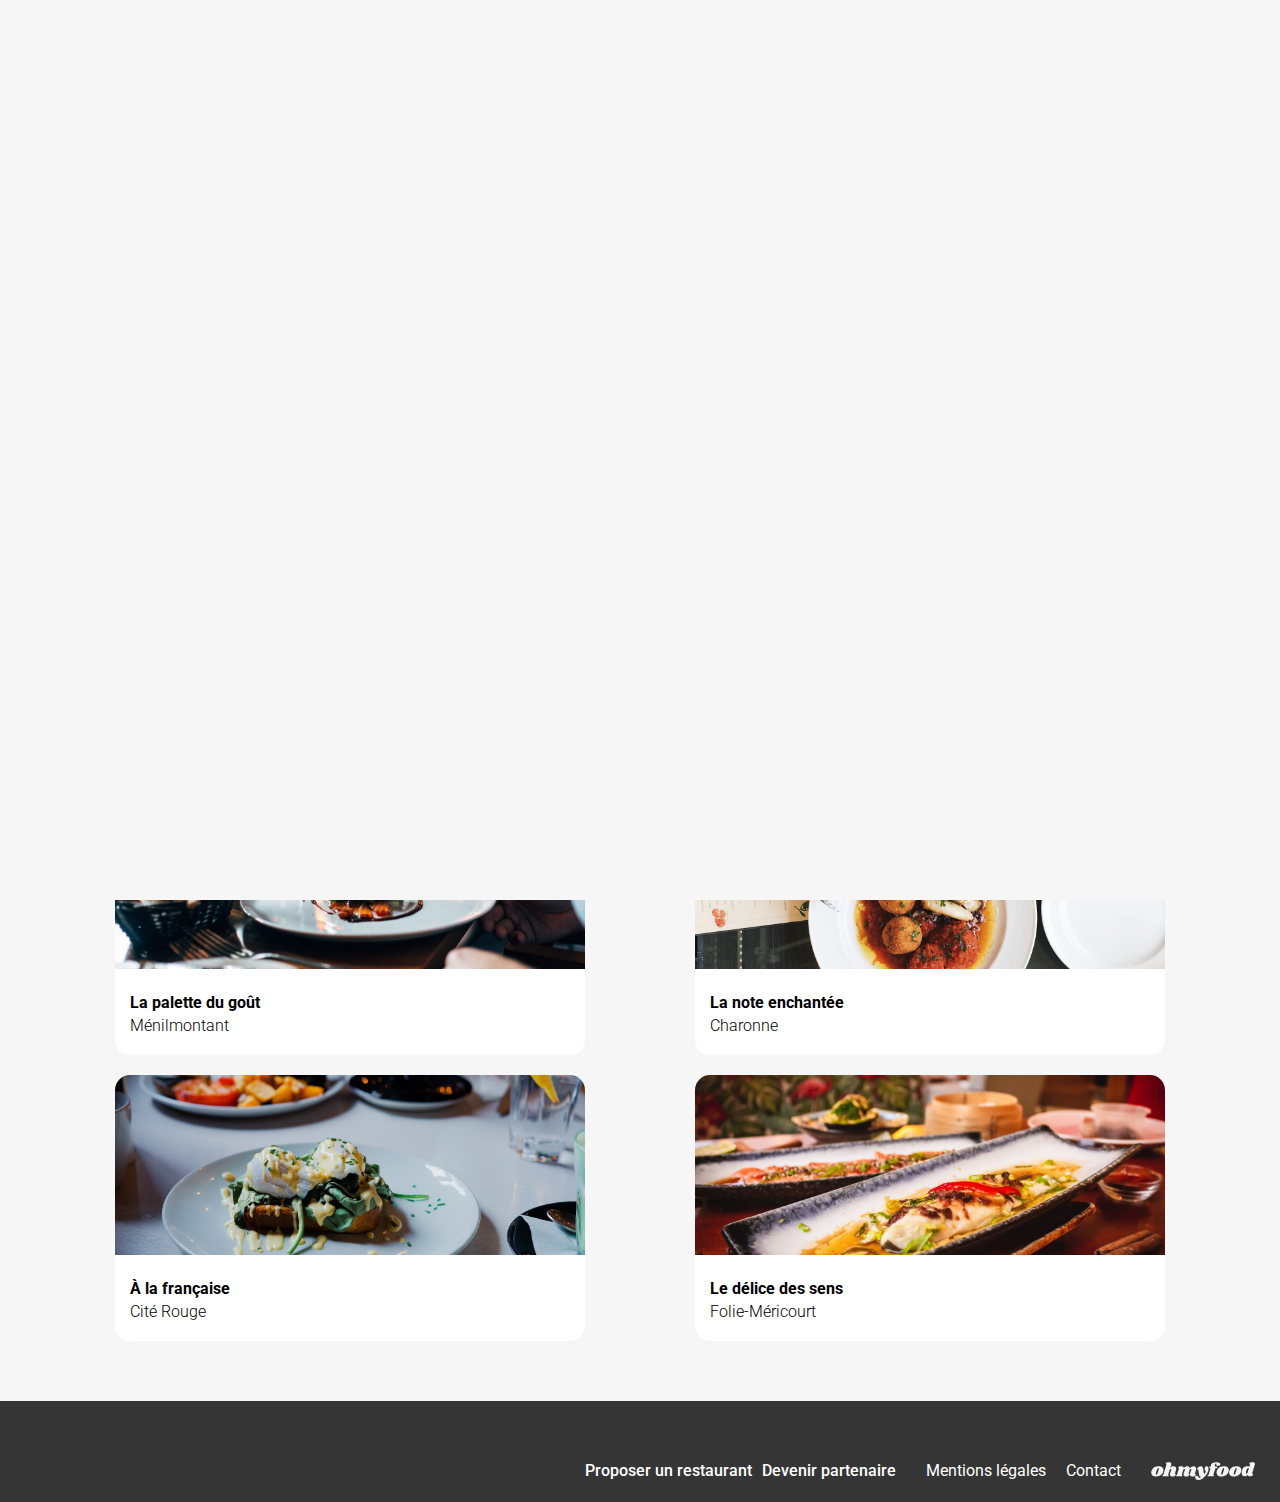
<file: index.html>
<!DOCTYPE html>
<html lang="fr">
<head>
    <meta charset="UTF-8">
    <meta name="viewport" content="width=device-width, initial-scale=0.86, maximum-scale=5.0, minimum-scale=0.86">

    <title>Oh my food - Accueil</title>

    <link rel="preconnect" href="https://fonts.googleapis.com">
    <link rel="preconnect" href="https://fonts.gstatic.com" crossorigin>
    <link href="https://fonts.googleapis.com/css2?family=Roboto:wght@400;500;700&display=swap" rel="stylesheet">
    <link href="https://fonts.googleapis.com/css2?family=Shrikhand:wght@400&display=swap" rel="stylesheet">
    <link rel="stylesheet" href="https://cdnjs.cloudflare.com/ajax/libs/font-awesome/6.2.1/css/all.min.css"
        integrity="sha512-MV7K8+y+gLIBoVD59lQIYicR65iaqukzvf/nwasF0nqhPay5w/9lJmVM2hMDcnK1OnMGCdVK+iQrJ7lzPJQd1w=="
        crossorigin="anonymous" referrerpolicy="no-referrer">
    <link rel="stylesheet" href="./css/style.css">
    <link rel="stylesheet" href="./css/home.css">
    <link rel="stylesheet" href="./css/responsive.css">
</head>
<body>
    <div class="loading-page">
        <div class="loading-mug">
            <i class="fa-solid fa-mug-hot"></i>
        </div>
    </div>
    <header>
        <div class="logo-container">
            <a class="header-link" href="../index.html" hidden><i class="header-icon fa-solid fa-arrow-left fa-lg"></i></a>
            <img class="header-logo" src="./images/logo/ohmyfood@2x.svg" alt="Oh my food logo">
        </div>
        <div class="address-container">
            <i class="address-icon fa-solid fa-location-dot"></i>
            <p class="address-text">Paris, Belleville</p>
        </div>
    </header>
    <main class="main-container-home">

        <section class="main-cta-container">
            <h1 class="section-title">Réservez le menu qui vous convient</h1>
            <p class="main-cta-text">Découvrez des restaurants d’exception, sélectionnés par nos soins.</p>
            <a class="main-cta-button cta-button" href="#restaurants">Explorer nos restaurants</a>
        </section>

        <div class="functioning-bg-color">
            <section class="functioning">
                <h2 class="section-title">Fonctionnement</h2>
                <div class="functioning-container">
                    <div class="list-card">
                        <i class="list-card-icon fa-lg fa-solid fa-mobile-screen-button"></i>
                        <p class="list-card-text">Choisissez un restaurant</p>
                    </div>
                    <div class="list-card">
                        <i class="list-card-icon fa-lg fa-solid fa-list-ul"></i>
                        <p class="list-card-text">Composez votre menu</p>
                    </div>
                    <div class="list-card">
                        <i class="list-card-icon fa-lg fa-solid fa-store"></i>
                        <p class="list-card-text">Dégustez au restaurant</p>
                    </div>
                </div>
            </section>
        </div>

        <section class="restaurants" id="restaurants">
            <h2 class="section-title">Restaurants</h2>
            <div class="restaurants-cards">
                <article class="card restaurant-new">
                    <a href="restaurants/la-palette-du-gout.html" class="card-link">
                        <img src="./images/restaurants/jay-wennington-N_Y88TWmGwA-unsplash.jpg" alt="Image du plat favori du restaurant">
                    </a>
                    <a href="restaurants/la-palette-du-gout.html" class="card-link">
                        <div class="card-content">
                            <div class="card-txt">
                                <h3 class="card-title">La palette du goût</h3>
                                <p class="card-subtitle">Ménilmontant</p>
                            </div>
                        </div>
                    </a>
                    <input type="checkbox" name="wish_1" id="wish_1" hidden>
                    <div class="wish">
                        <label for="wish_1">
                            <i class="wish-icon fa-lg fa-regular fa-heart"></i>
                            <i class="wish-icon fa-lg fa-solid fa-heart"></i>
                        </label>
                    </div>
                </article>
                <article class="card restaurant-new">
                    <a href="restaurants/la-note-enchantee.html" class="card-link">
                        <img src="./images/restaurants/stil-u2Lp8tXIcjw-unsplash.jpg" alt="Image du plat favori du restaurant">
                    </a>
                    <a href="restaurants/la-note-enchantee.html" class="card-link">
                        <div class="card-content">
                            <div class="card-txt">
                                <h3 class="card-title">La note enchantée</h3>
                                <p class="card-subtitle">Charonne</p>
                            </div>
                        </div>
                    </a>
                    <input type="checkbox" name="wish_2" id="wish_2" hidden>
                    <div class="wish">
                        <label for="wish_2">
                            <i class="wish-icon fa-lg fa-regular fa-heart"></i>
                            <i class="wish-icon fa-lg fa-solid fa-heart"></i>
                        </label>
                    </div>
                </article>
                <article class="card">
                    <a href="restaurants/a-la-francaise.html" class="card-link">
                        <img src="./images/restaurants/toa-heftiba-DQKerTsQwi0-unsplash.jpg" alt="Image du plat favori du restaurant">
                    </a>
                    <a href="restaurants/a-la-francaise.html" class="card-link">
                        <div class="card-content">
                            <div class="card-txt">
                                <h3 class="card-title">À la française</h3>
                                <p class="card-subtitle">Cité Rouge</p>
                            </div>
                        </div>
                    </a>
                    <input type="checkbox" name="wish_3" id="wish_3" hidden>
                    <div class="wish">
                        <label for="wish_3">
                            <i class="wish-icon fa-lg fa-regular fa-heart"></i>
                            <i class="wish-icon fa-lg fa-solid fa-heart"></i>
                        </label>
                    </div>
                </article>
                <article class="card">
                    <a href="restaurants/le-delice-des-sens.html" class="card-link">
                        <img src="./images/restaurants/louis-hansel-shotsoflouis-qNBGVyOCY8Q-unsplash.jpg" alt="Image du plat favori du restaurant">
                    </a>
                    <a href="restaurants/le-delice-des-sens.html" class="card-link">
                        <div class="card-content">
                            <div class="card-txt">
                                <h3 class="card-title">Le délice des sens</h3>
                                <p class="card-subtitle">Folie-Méricourt</p>
                            </div>
                        </div>
                    </a>
                    <input type="checkbox" name="wish_4" id="wish_4" hidden>
                    <div class="wish">
                        <label for="wish_4">
                            <i class="wish-icon fa-lg fa-regular fa-heart"></i>
                            <i class="wish-icon fa-lg fa-solid fa-heart"></i>
                        </label>
                    </div>
                </article>
            </div>
        </section>

    </main>
    <footer>
        <img class="footer-logo" src="./images/logo/ohmyfood@2x.svg" alt="Oh my food logo">
        <ul class="footer-link-container">
            <li class="footer-link-list footer-link-first">
                <i class="footer-link-icon fa-xs fa-solid fa-utensils"></i>
                <a class="footer-link" href="#">Proposer un restaurant</a>
            </li>
            <li class="footer-link-list footer-link-first">
                <i class="footer-link-icon fa-xs fa-solid fa-handshake-angle"></i>
                <a class="footer-link" href="#">Devenir partenaire</a>
            </li>
            <li class="footer-link-list footer-link-second">
                <a class="footer-link" href="#">Mentions légales</a>
            </li>
            <li class="footer-link-list footer-link-second">
                <a class="footer-link" href="mailto:contact@ohmyfood.com">Contact</a>
            </li>
        </ul>
    </footer>
</body>
</html>
</file>
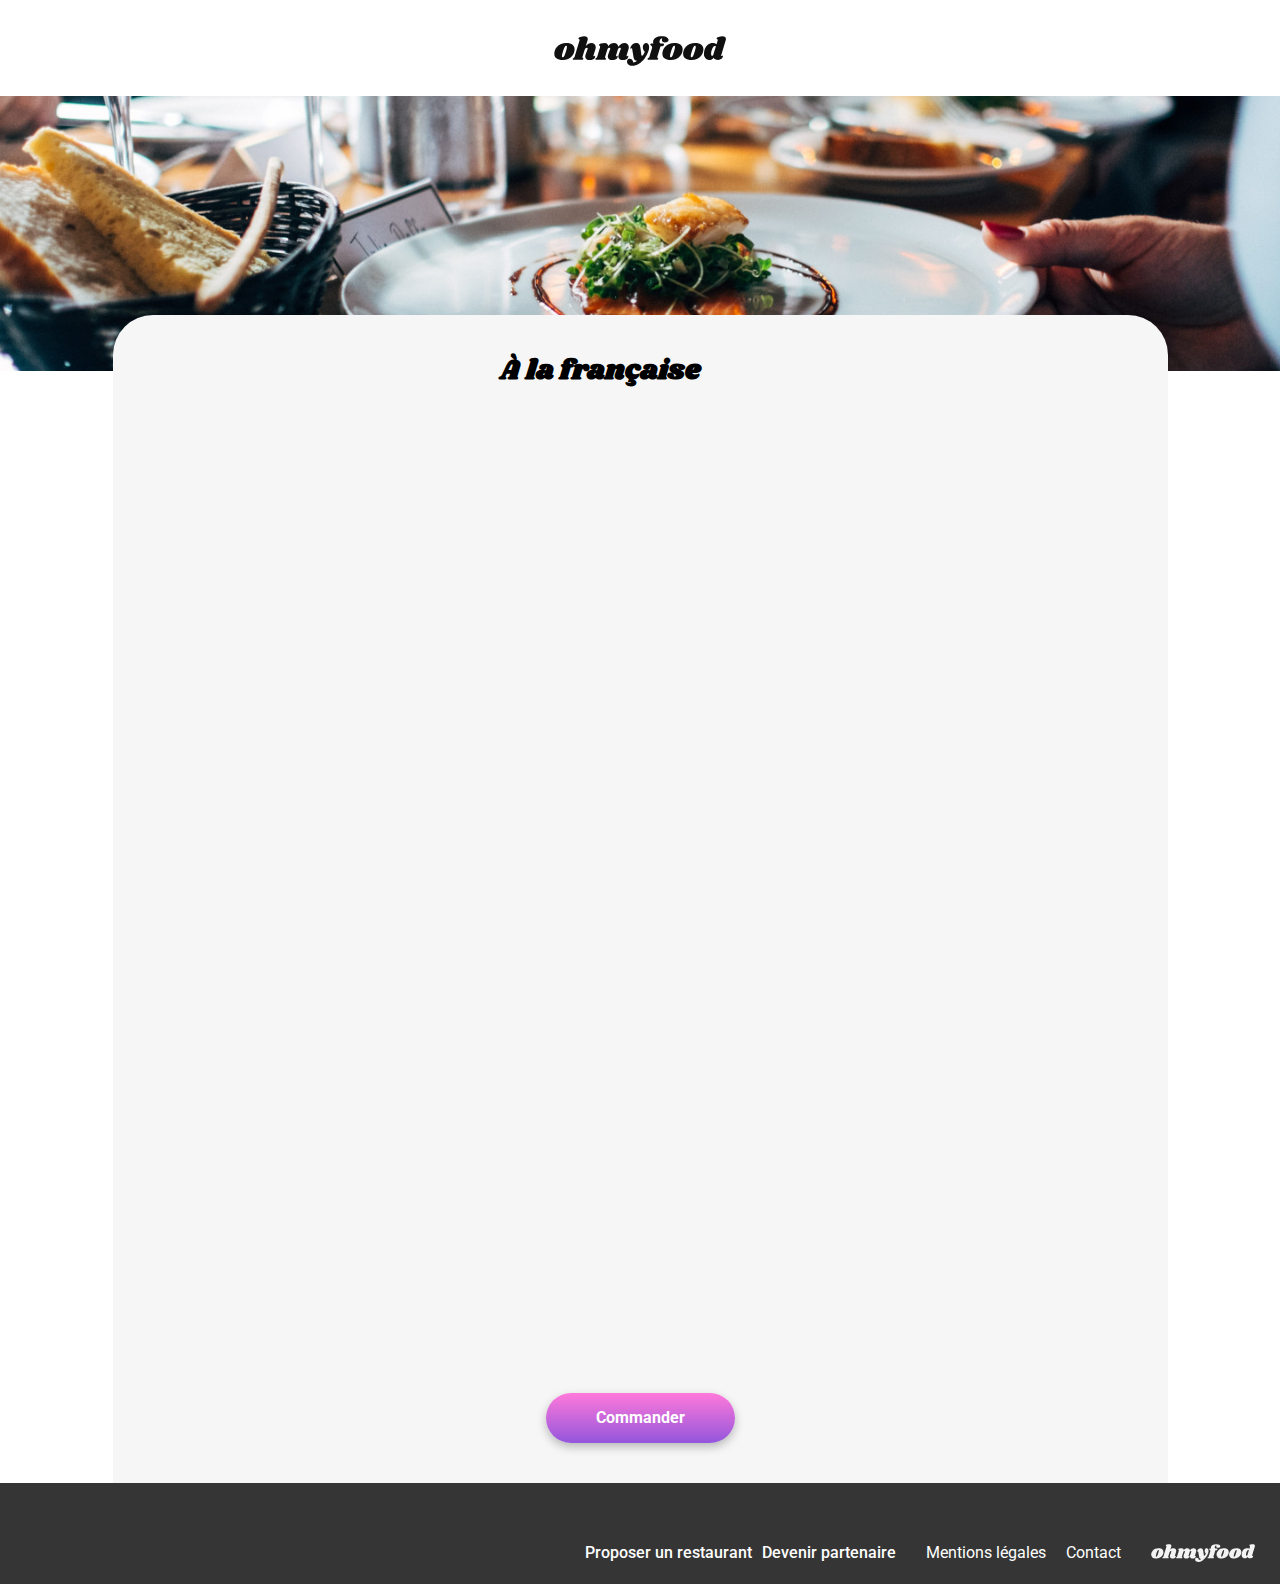
<file: restaurants/a-la-francaise.html>
<!DOCTYPE html>
<html lang="fr">
<head>
    <meta charset="UTF-8">
    <meta name="viewport" content="width=device-width, initial-scale=0.86, maximum-scale=5.0, minimum-scale=0.86">

    <title>Oh my food - Accueil</title>

    <link rel="preconnect" href="https://fonts.googleapis.com">
    <link rel="preconnect" href="https://fonts.gstatic.com" crossorigin>
    <link href="https://fonts.googleapis.com/css2?family=Roboto:wght@400;500;700&display=swap" rel="stylesheet">
    <link href="https://fonts.googleapis.com/css2?family=Shrikhand:wght@400&display=swap" rel="stylesheet">
    <link rel="stylesheet" href="https://cdnjs.cloudflare.com/ajax/libs/font-awesome/6.2.1/css/all.min.css"
        integrity="sha512-MV7K8+y+gLIBoVD59lQIYicR65iaqukzvf/nwasF0nqhPay5w/9lJmVM2hMDcnK1OnMGCdVK+iQrJ7lzPJQd1w=="
        crossorigin="anonymous" referrerpolicy="no-referrer">
    <link rel="stylesheet" href="../css/style.css">
    <link rel="stylesheet" href="../css/restaurants.css">
    <link rel="stylesheet" href="../css/responsive.css">
</head>
<body>
    <header>
        <div class="logo-container">
            <a class="header-link" href="../index.html"><i class="header-icon fa-solid fa-arrow-left fa-lg"></i></a>
            <img class="header-logo" src="../images/logo/ohmyfood@2x.svg" alt="Oh my food logo">
        </div>
    </header>
    <img class="bg-img" src="../images/restaurants/jay-wennington-N_Y88TWmGwA-unsplash.jpg" alt="Image du plat favori du restaurant">
    <main class="main-container-restaurant">

        <section class="menu">

            <div class="menu-title-and-wish">
                <h1 class="first-title">À la française</h1>
                <input type="checkbox" name="wish_1" id="wish_1" hidden>
                <div class="wish">
                    <label for="wish_1">
                        <i class="wish-icon fa-lg fa-regular fa-heart"></i>
                        <i class="wish-icon fa-lg fa-solid fa-heart"></i>
                    </label>
                </div>
            </div>

            <div class="menu-container">
                <h2 class="menu-container-title">Entrées</h2>
                <article class="menu-choice list-card">
                    <div class="menu-choice-txt">
                        <h3 class="menu-choice-title">Tartare de poulpe acidulé</h3>
                        <p class="menu-choice-subtitle">Aux zestes d'orange</p>
                    </div>
                    <p class="menu-choice-price">25€</p>
                    <div class="menu-choice-check"><i class="fa-lg fa-solid fa-circle-check"></i></div>
                </article>
                <article class="menu-choice list-card">
                    <div class="menu-choice-txt">
                        <h3 class="menu-choice-title">Velouté de légumes d'antan</h3>
                        <p class="menu-choice-subtitle">Carotte, panais, topinambour</p>
                    </div>
                    <p class="menu-choice-price">35€</p>
                    <div class="menu-choice-check"><i class="fa-lg fa-solid fa-circle-check"></i></div>
                </article>
                <article class="menu-choice list-card">
                    <div class="menu-choice-txt">
                        <h3 class="menu-choice-title">Soupe à l'oignon</h3>
                        <p class="menu-choice-subtitle">Revisitée</p>
                    </div>
                    <p class="menu-choice-price">20€</p>
                    <div class="menu-choice-check"><i class="fa-lg fa-solid fa-circle-check"></i></div>
                </article>
            </div>

            <div class="menu-container">
                <h2 class="menu-container-title">Plats</h2>
                <article class="menu-choice list-card">
                    <div class="menu-choice-txt">
                        <h3 class="menu-choice-title">Coquilles Saint-Jacques</h3>
                        <p class="menu-choice-subtitle">Accompagnées d'une purée de panaise</p>
                    </div>
                    <p class="menu-choice-price">40€</p>
                    <div class="menu-choice-check"><i class="fa-lg fa-solid fa-circle-check"></i></div>
                </article>
                <article class="menu-choice list-card">
                    <div class="menu-choice-txt">
                        <h3 class="menu-choice-title">Magret de canard</h3>
                        <p class="menu-choice-subtitle">Et parmentier de pommes de terre</p>
                    </div>
                    <p class="menu-choice-price">35€</p>
                    <div class="menu-choice-check"><i class="fa-lg fa-solid fa-circle-check"></i></div>
                </article>
                <article class="menu-choice list-card">
                    <div class="menu-choice-txt">
                        <h3 class="menu-choice-title">Pigeonneau d’Ille-et-Vilaine</h3>
                        <p class="menu-choice-subtitle">Sur son lit de gnocchis aux légumes</p>
                    </div>
                    <p class="menu-choice-price">44€</p>
                    <div class="menu-choice-check"><i class="fa-lg fa-solid fa-circle-check"></i></div>
                </article>
            </div>

            <div class="menu-container">
                <h2 class="menu-container-title">Desserts</h2>
                <article class="menu-choice list-card">
                    <div class="menu-choice-txt">
                        <h3 class="menu-choice-title">Pétales de violettes glacés</h3>
                        <p class="menu-choice-subtitle">Et purée de noisettes</p>
                    </div>
                    <p class="menu-choice-price">18€</p>
                    <div class="menu-choice-check"><i class="fa-lg fa-solid fa-circle-check"></i></div>
                </article>
                <article class="menu-choice list-card">
                    <div class="menu-choice-txt">
                        <h3 class="menu-choice-title">Fondant au chocolat</h3>
                        <p class="menu-choice-subtitle">Revisité</p>
                    </div>
                    <p class="menu-choice-price">22€</p>
                    <div class="menu-choice-check"><i class="fa-lg fa-solid fa-circle-check"></i></div>
                </article>
                <article class="menu-choice list-card">
                    <div class="menu-choice-txt">
                        <h3 class="menu-choice-title">Millefeuille croustillant</h3>
                        <p class="menu-choice-subtitle">Myrtilles et pâte d’amande</p>
                    </div>
                    <p class="menu-choice-price">23€</p>
                    <div class="menu-choice-check"><i class="fa-lg fa-solid fa-circle-check"></i></div>
                </article>
            </div>

            <a class="cta-button" href="#">Commander</a>

        </section>

    </main>
    <footer>
        <img class="footer-logo" src="../images/logo/ohmyfood@2x.svg" alt="Oh my food logo">
        <ul class="footer-link-container">
            <li class="footer-link-list footer-link-first">
                <i class="footer-link-icon fa-xs fa-solid fa-utensils"></i>
                <a class="footer-link" href="#">Proposer un restaurant</a>
            </li>
            <li class="footer-link-list footer-link-first">
                <i class="footer-link-icon fa-xs fa-solid fa-handshake-angle"></i>
                <a class="footer-link" href="#">Devenir partenaire</a>
            </li>
            <li class="footer-link-list footer-link-second">
                <a class="footer-link" href="#">Mentions légales</a>
            </li>
            <li class="footer-link-list footer-link-second">
                <a class="footer-link" href="mailto:contact@ohmyfood.com">Contact</a>
            </li>
        </ul>
    </footer>
</body>
</html>
</file>
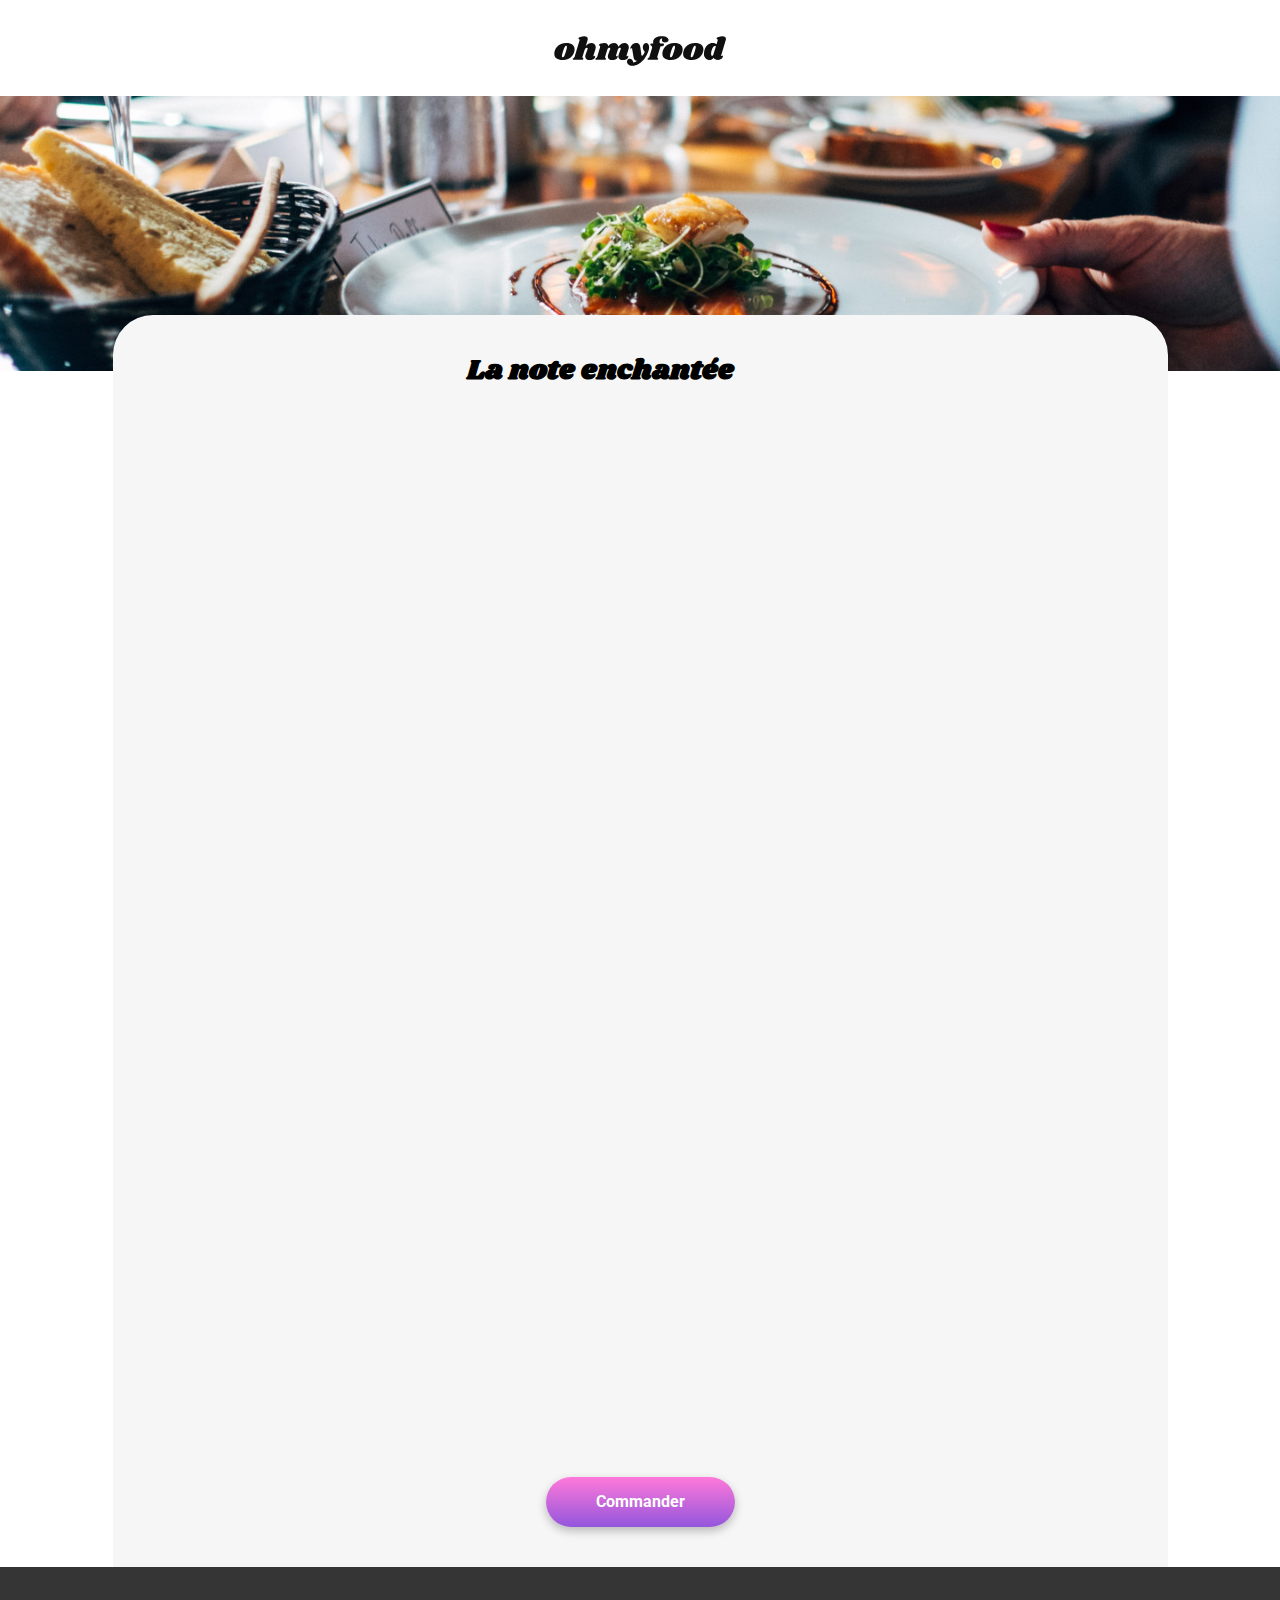
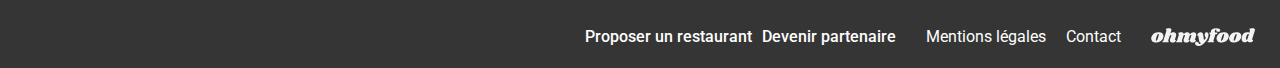
<file: restaurants/la-note-enchantee.html>
<!DOCTYPE html>
<html lang="fr">
<head>
    <meta charset="UTF-8">
    <meta name="viewport" content="width=device-width, initial-scale=0.86, maximum-scale=5.0, minimum-scale=0.86">

    <title>Oh my food - Accueil</title>

    <link rel="preconnect" href="https://fonts.googleapis.com">
    <link rel="preconnect" href="https://fonts.gstatic.com" crossorigin>
    <link href="https://fonts.googleapis.com/css2?family=Roboto:wght@400;500;700&display=swap" rel="stylesheet">
    <link href="https://fonts.googleapis.com/css2?family=Shrikhand:wght@400&display=swap" rel="stylesheet">
    <link rel="stylesheet" href="https://cdnjs.cloudflare.com/ajax/libs/font-awesome/6.2.1/css/all.min.css"
        integrity="sha512-MV7K8+y+gLIBoVD59lQIYicR65iaqukzvf/nwasF0nqhPay5w/9lJmVM2hMDcnK1OnMGCdVK+iQrJ7lzPJQd1w=="
        crossorigin="anonymous" referrerpolicy="no-referrer">
    <link rel="stylesheet" href="../css/style.css">
    <link rel="stylesheet" href="../css/restaurants.css">
    <link rel="stylesheet" href="../css/responsive.css">
</head>
<body>
    <header>
        <div class="logo-container">
            <a class="header-link" href="../index.html"><i class="header-icon fa-solid fa-arrow-left fa-lg"></i></a>
            <img class="header-logo" src="../images/logo/ohmyfood@2x.svg" alt="Oh my food logo">
        </div>
    </header>
    <img class="bg-img" src="../images/restaurants/jay-wennington-N_Y88TWmGwA-unsplash.jpg" alt="Image du plat favori du restaurant">
    <main class="main-container-restaurant">

        <section class="menu">

            <div class="menu-title-and-wish">
                <h1 class="first-title">La note enchantée</h1>
                <input type="checkbox" name="wish_1" id="wish_1" hidden>
                <div class="wish">
                    <label for="wish_1">
                        <i class="wish-icon fa-lg fa-regular fa-heart"></i>
                        <i class="wish-icon fa-lg fa-solid fa-heart"></i>
                    </label>
                </div>
            </div>

            <div class="menu-container">
                <h2 class="menu-container-title">Entrées</h2>
                <article class="menu-choice list-card">
                    <div class="menu-choice-txt">
                        <h3 class="menu-choice-title">Ravioles de foie gras</h3>
                        <p class="menu-choice-subtitle">Accompagnées de leur crème à la truffe</p>
                    </div>
                    <p class="menu-choice-price">25€</p>
                    <div class="menu-choice-check"><i class="fa-lg fa-solid fa-circle-check"></i></div>
                </article>
                <article class="menu-choice list-card">
                    <div class="menu-choice-txt">
                        <h3 class="menu-choice-title">Caviar osciètre</h3>
                        <p class="menu-choice-subtitle">Sur blini à la farine de blé noir</p>
                    </div>
                    <p class="menu-choice-price">35€</p>
                    <div class="menu-choice-check"><i class="fa-lg fa-solid fa-circle-check"></i></div>
                </article>
                <article class="menu-choice list-card">
                    <div class="menu-choice-txt">
                        <h3 class="menu-choice-title">Homard et espuma de potiron</h3>
                        <p class="menu-choice-subtitle">Marinés aux zestes d'orange</p>
                    </div>
                    <p class="menu-choice-price">20€</p>
                    <div class="menu-choice-check"><i class="fa-lg fa-solid fa-circle-check"></i></div>
                </article>
                <article class="menu-choice list-card">
                    <div class="menu-choice-txt">
                        <h3 class="menu-choice-title">Foie gras de canard cuit entier</h3>
                        <p class="menu-choice-subtitle">Confiture de figue et pain toasté</p>
                    </div>
                    <p class="menu-choice-price">35€</p>
                    <div class="menu-choice-check"><i class="fa-lg fa-solid fa-circle-check"></i></div>
                </article>
            </div>

            <div class="menu-container">
                <h2 class="menu-container-title">Plats</h2>
                <article class="menu-choice list-card">
                    <div class="menu-choice-txt">
                        <h3 class="menu-choice-title">Noix de coquilles Saint-Jacques</h3>
                        <p class="menu-choice-subtitle">Sur lit de purée de céleri-rave</p>
                    </div>
                    <p class="menu-choice-price">40€</p>
                    <div class="menu-choice-check"><i class="fa-lg fa-solid fa-circle-check"></i></div>
                </article>
                <article class="menu-choice list-card">
                    <div class="menu-choice-txt">
                        <h3 class="menu-choice-title">Langoustine poêlée</h3>
                        <p class="menu-choice-subtitle">Purée de patate douce</p>
                    </div>
                    <p class="menu-choice-price">35€</p>
                    <div class="menu-choice-check"><i class="fa-lg fa-solid fa-circle-check"></i></div>
                </article>
                <article class="menu-choice list-card">
                    <div class="menu-choice-txt">
                        <h3 class="menu-choice-title">Mijoté de queue de bœuf</h3>
                        <p class="menu-choice-subtitle">Et riz sauvage aux zestes de citron</p>
                    </div>
                    <p class="menu-choice-price">45€</p>
                    <div class="menu-choice-check"><i class="fa-lg fa-solid fa-circle-check"></i></div>
                </article>
            </div>

            <div class="menu-container">
                <h2 class="menu-container-title">Desserts</h2>
                <article class="menu-choice list-card">
                    <div class="menu-choice-txt">
                        <h3 class="menu-choice-title">Macaron noisette et chocolat</h3>
                        <p class="menu-choice-subtitle">Glace au caramel brun et sel de Guérande</p>
                    </div>
                    <p class="menu-choice-price">18€</p>
                    <div class="menu-choice-check"><i class="fa-lg fa-solid fa-circle-check"></i></div>
                </article>
                <article class="menu-choice list-card">
                    <div class="menu-choice-txt">
                        <h3 class="menu-choice-title">Baba au rhum revisité</h3>
                        <p class="menu-choice-subtitle">Avec son coulis de citron</p>
                    </div>
                    <p class="menu-choice-price">22€</p>
                    <div class="menu-choice-check"><i class="fa-lg fa-solid fa-circle-check"></i></div>
                </article>
                <article class="menu-choice list-card">
                    <div class="menu-choice-txt">
                        <h3 class="menu-choice-title">Tarte au citron meringuée</h3>
                        <p class="menu-choice-subtitle">Déstructurée</p>
                    </div>
                    <p class="menu-choice-price">23€</p>
                    <div class="menu-choice-check"><i class="fa-lg fa-solid fa-circle-check"></i></div>
                </article>
            </div>

            <a class="cta-button" href="#">Commander</a>

        </section>

    </main>
    <footer>
        <img class="footer-logo" src="../images/logo/ohmyfood@2x.svg" alt="Oh my food logo">
        <ul class="footer-link-container">
            <li class="footer-link-list footer-link-first">
                <i class="footer-link-icon fa-xs fa-solid fa-utensils"></i>
                <a class="footer-link" href="#">Proposer un restaurant</a>
            </li>
            <li class="footer-link-list footer-link-first">
                <i class="footer-link-icon fa-xs fa-solid fa-handshake-angle"></i>
                <a class="footer-link" href="#">Devenir partenaire</a>
            </li>
            <li class="footer-link-list footer-link-second">
                <a class="footer-link" href="#">Mentions légales</a>
            </li>
            <li class="footer-link-list footer-link-second">
                <a class="footer-link" href="mailto:contact@ohmyfood.com">Contact</a>
            </li>
        </ul>
    </footer>
</body>
</html>
</file>
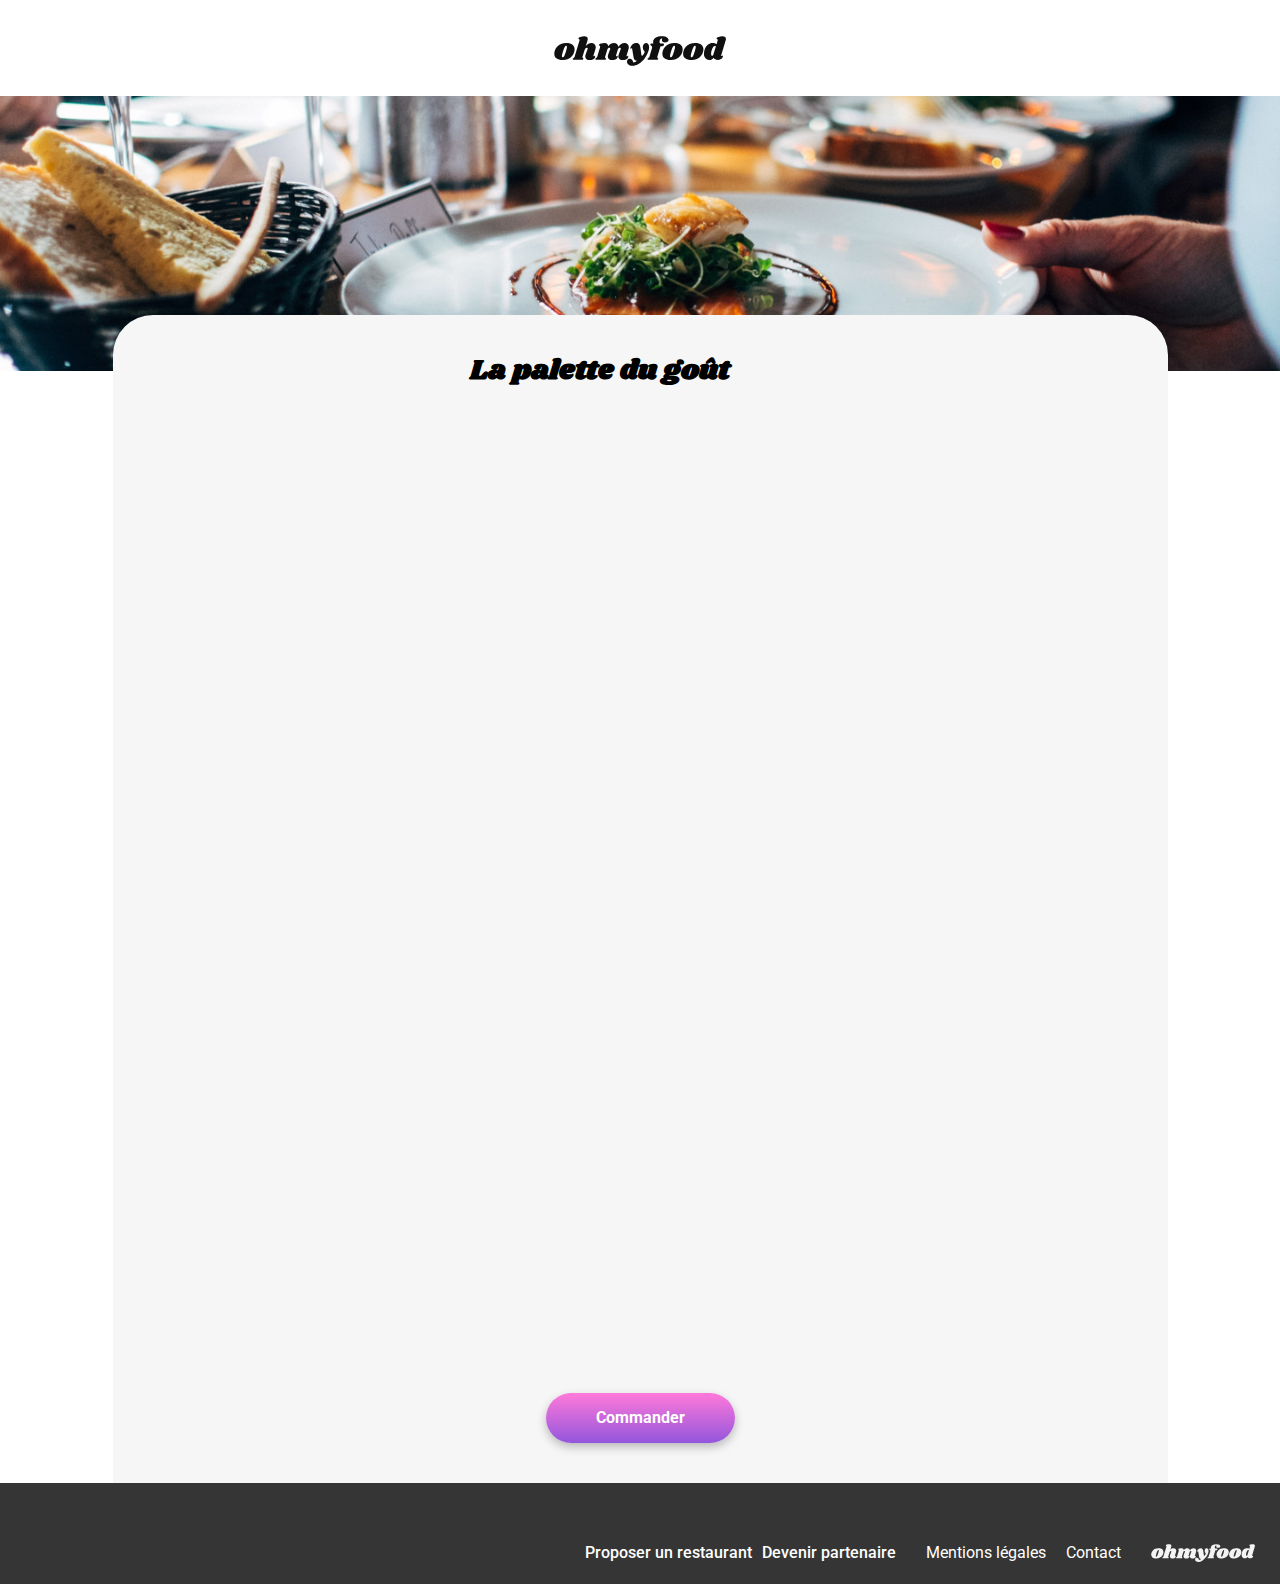
<file: restaurants/la-palette-du-gout.html>
<!DOCTYPE html>
<html lang="fr">
<head>
    <meta charset="UTF-8">
    <meta name="viewport" content="width=device-width, initial-scale=0.86, maximum-scale=5.0, minimum-scale=0.86">

    <title>Oh my food - Accueil</title>

    <link rel="preconnect" href="https://fonts.googleapis.com">
    <link rel="preconnect" href="https://fonts.gstatic.com" crossorigin>
    <link href="https://fonts.googleapis.com/css2?family=Roboto:wght@400;500;700&display=swap" rel="stylesheet">
    <link href="https://fonts.googleapis.com/css2?family=Shrikhand:wght@400&display=swap" rel="stylesheet">
    <link rel="stylesheet" href="https://cdnjs.cloudflare.com/ajax/libs/font-awesome/6.2.1/css/all.min.css"
        integrity="sha512-MV7K8+y+gLIBoVD59lQIYicR65iaqukzvf/nwasF0nqhPay5w/9lJmVM2hMDcnK1OnMGCdVK+iQrJ7lzPJQd1w=="
        crossorigin="anonymous" referrerpolicy="no-referrer">
    <link rel="stylesheet" href="../css/style.css">
    <link rel="stylesheet" href="../css/restaurants.css">
    <link rel="stylesheet" href="../css/responsive.css">
</head>
<body>
    <header>
        <div class="logo-container">
            <a class="header-link" href="../index.html"><i class="header-icon fa-solid fa-arrow-left fa-lg"></i></a>
            <img class="header-logo" src="../images/logo/ohmyfood@2x.svg" alt="Oh my food logo">
        </div>
    </header>
    <img class="bg-img" src="../images/restaurants/jay-wennington-N_Y88TWmGwA-unsplash.jpg" alt="Image du plat favori du restaurant">
    <main class="main-container-restaurant">

        <section class="menu">

            <div class="menu-title-and-wish">
                <h1 class="first-title">La palette du goût</h1>
                <input type="checkbox" name="wish_1" id="wish_1" hidden>
                <div class="wish">
                    <label for="wish_1">
                        <i class="wish-icon fa-lg fa-regular fa-heart"></i>
                        <i class="wish-icon fa-lg fa-solid fa-heart"></i>
                    </label>
                </div>
            </div>

            <div class="menu-container">
                <h2 class="menu-container-title">Entrées</h2>
                <article class="menu-choice list-card">
                    <div class="menu-choice-txt">
                        <h3 class="menu-choice-title">Fricassée d'escargots</h3>
                        <p class="menu-choice-subtitle">Au piment d'Espelette</p>
                    </div>
                    <p class="menu-choice-price">25€</p>
                    <div class="menu-choice-check"><i class="fa-lg fa-solid fa-circle-check"></i></div>
                </article>
                <article class="menu-choice list-card">
                    <div class="menu-choice-txt">
                        <h3 class="menu-choice-title">Foie gras de canard mi-cuit</h3>
                        <p class="menu-choice-subtitle">Et ses copeaux de truffe noire</p>
                    </div>
                    <p class="menu-choice-price">35€</p>
                    <div class="menu-choice-check"><i class="fa-lg fa-solid fa-circle-check"></i></div>
                </article>
                <article class="menu-choice list-card">
                    <div class="menu-choice-txt">
                        <h3 class="menu-choice-title">Œuf au plat</h3>
                        <p class="menu-choice-subtitle">Assaisonné à la truffe sur lit de caviar</p>
                    </div>
                    <p class="menu-choice-price">20€</p>
                    <div class="menu-choice-check"><i class="fa-lg fa-solid fa-circle-check"></i></div>
                </article>
            </div>

            <div class="menu-container">
                <h2 class="menu-container-title">Plats</h2>
                <article class="menu-choice list-card">
                    <div class="menu-choice-txt">
                        <h3 class="menu-choice-title">Filet de bœuf aux herbes</h3>
                        <p class="menu-choice-subtitle">Accompagné de sa ribambelle de légumes</p>
                    </div>
                    <p class="menu-choice-price">40€</p>
                    <div class="menu-choice-check"><i class="fa-lg fa-solid fa-circle-check"></i></div>
                </article>
                <article class="menu-choice list-card">
                    <div class="menu-choice-txt">
                        <h3 class="menu-choice-title">Parmentier de queue de bœuf</h3>
                        <p class="menu-choice-subtitle">À la truffe noire sur sa purée de panais</p>
                    </div>
                    <p class="menu-choice-price">35€</p>
                    <div class="menu-choice-check"><i class="fa-lg fa-solid fa-circle-check"></i></div>
                </article>
                <article class="menu-choice list-card">
                    <div class="menu-choice-txt">
                        <h3 class="menu-choice-title">Filet de turbot</h3>
                        <p class="menu-choice-subtitle">Aux agrumes</p>
                    </div>
                    <p class="menu-choice-price">44€</p>
                    <div class="menu-choice-check"><i class="fa-lg fa-solid fa-circle-check"></i></div>
                </article>
            </div>

            <div class="menu-container">
                <h2 class="menu-container-title">Desserts</h2>
                <article class="menu-choice list-card">
                    <div class="menu-choice-txt">
                        <h3 class="menu-choice-title">Paris-Brest</h3>
                        <p class="menu-choice-subtitle">Revisité</p>
                    </div>
                    <p class="menu-choice-price">18€</p>
                    <div class="menu-choice-check"><i class="fa-lg fa-solid fa-circle-check"></i></div>
                </article>
                <article class="menu-choice list-card">
                    <div class="menu-choice-txt">
                        <h3 class="menu-choice-title">Macaron au chocolat d'exception</h3>
                        <p class="menu-choice-subtitle">Et glace à la vanille de Madagascar</p>
                    </div>
                    <p class="menu-choice-price">22€</p>
                    <div class="menu-choice-check"><i class="fa-lg fa-solid fa-circle-check"></i></div>
                </article>
                <article class="menu-choice list-card">
                    <div class="menu-choice-txt">
                        <h3 class="menu-choice-title">Mousse au chocolat</h3>
                        <p class="menu-choice-subtitle">Au piment d'Espelette et à la truffe noire</p>
                    </div>
                    <p class="menu-choice-price">23€</p>
                    <div class="menu-choice-check"><i class="fa-lg fa-solid fa-circle-check"></i></div>
                </article>
            </div>

            <a class="cta-button" href="#">Commander</a>

        </section>

    </main>
    <footer>
        <img class="footer-logo" src="../images/logo/ohmyfood@2x.svg" alt="Oh my food logo">
        <ul class="footer-link-container">
            <li class="footer-link-list footer-link-first">
                <i class="footer-link-icon fa-xs fa-solid fa-utensils"></i>
                <a class="footer-link" href="#">Proposer un restaurant</a>
            </li>
            <li class="footer-link-list footer-link-first">
                <i class="footer-link-icon fa-xs fa-solid fa-handshake-angle"></i>
                <a class="footer-link" href="#">Devenir partenaire</a>
            </li>
            <li class="footer-link-list footer-link-second">
                <a class="footer-link" href="#">Mentions légales</a>
            </li>
            <li class="footer-link-list footer-link-second">
                <a class="footer-link" href="mailto:contact@ohmyfood.com">Contact</a>
            </li>
        </ul>
    </footer>
</body>
</html>
</file>
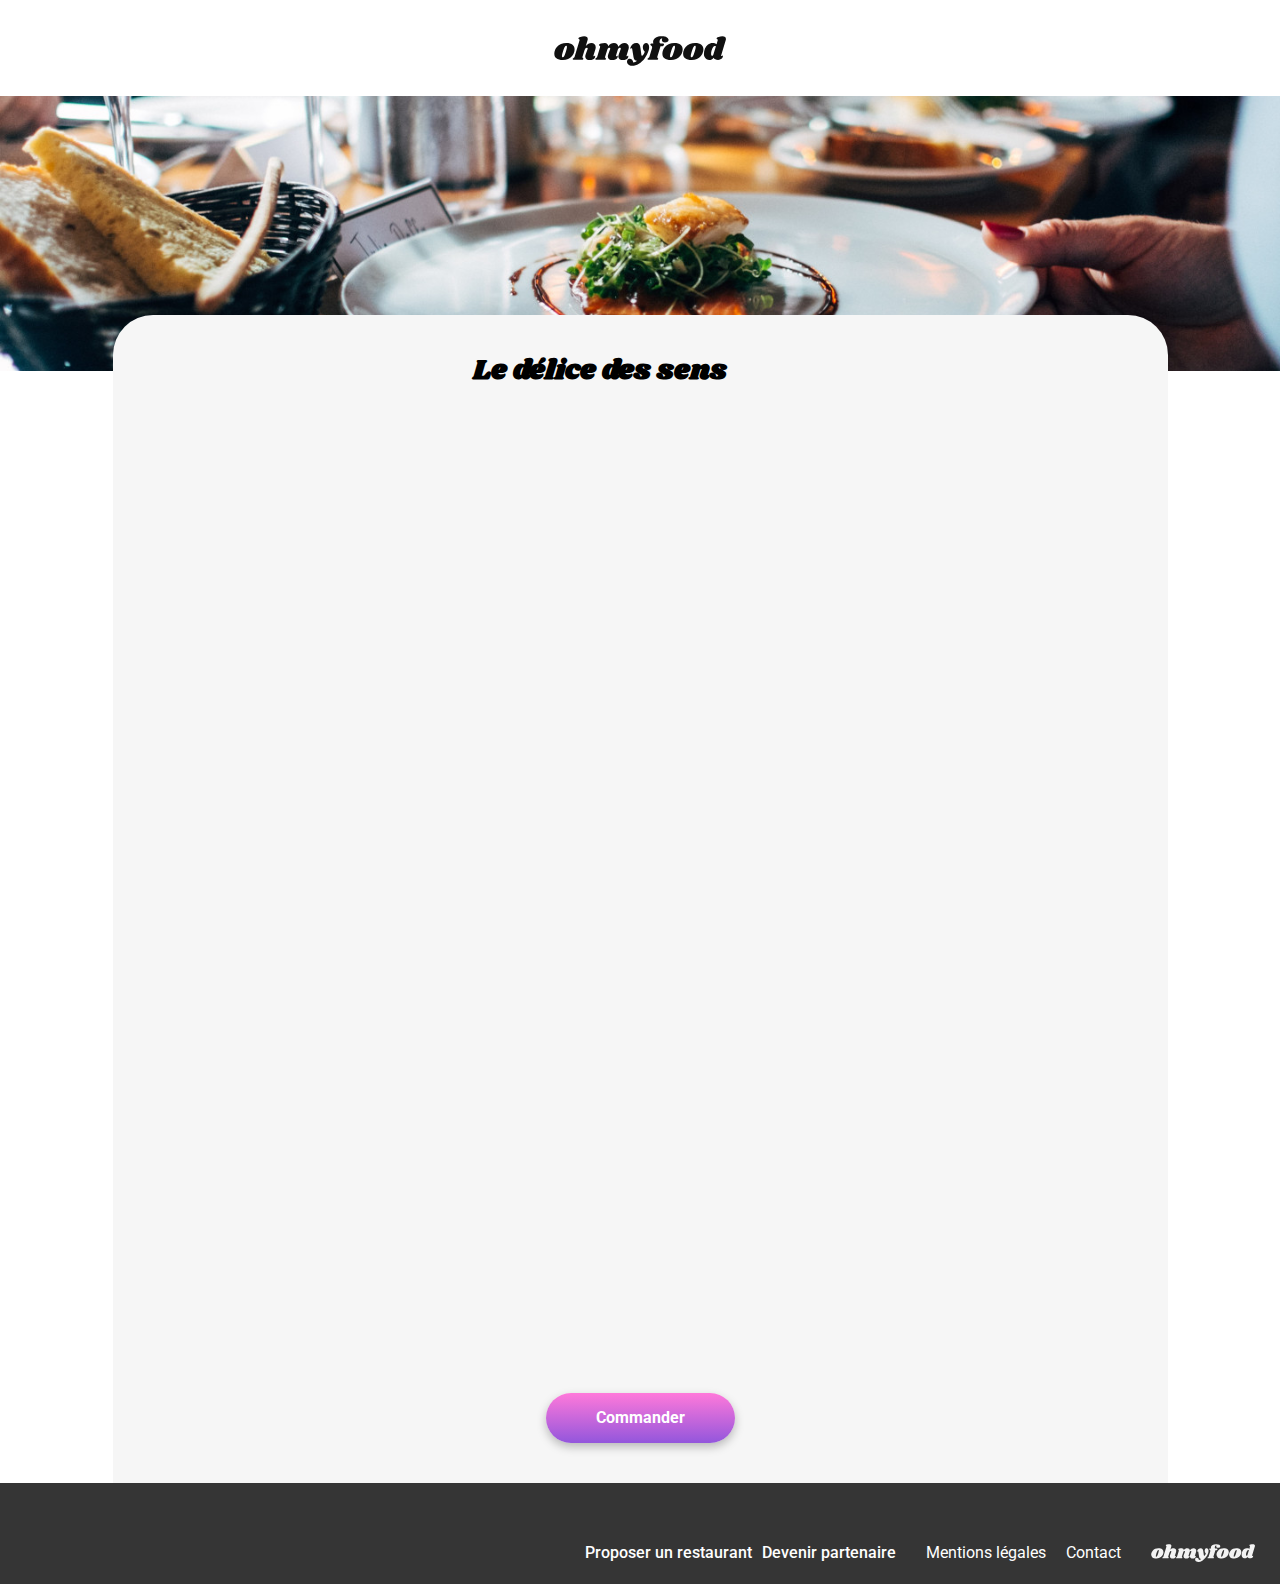
<file: restaurants/le-delice-des-sens.html>
<!DOCTYPE html>
<html lang="fr">
<head>
    <meta charset="UTF-8">
    <meta name="viewport" content="width=device-width, initial-scale=0.86, maximum-scale=5.0, minimum-scale=0.86">

    <title>Oh my food - Accueil</title>

    <link rel="preconnect" href="https://fonts.googleapis.com">
    <link rel="preconnect" href="https://fonts.gstatic.com" crossorigin>
    <link href="https://fonts.googleapis.com/css2?family=Roboto:wght@400;500;700&display=swap" rel="stylesheet">
    <link href="https://fonts.googleapis.com/css2?family=Shrikhand:wght@400&display=swap" rel="stylesheet">
    <link rel="stylesheet" href="https://cdnjs.cloudflare.com/ajax/libs/font-awesome/6.2.1/css/all.min.css"
        integrity="sha512-MV7K8+y+gLIBoVD59lQIYicR65iaqukzvf/nwasF0nqhPay5w/9lJmVM2hMDcnK1OnMGCdVK+iQrJ7lzPJQd1w=="
        crossorigin="anonymous" referrerpolicy="no-referrer">
    <link rel="stylesheet" href="../css/style.css">
    <link rel="stylesheet" href="../css/restaurants.css">
    <link rel="stylesheet" href="../css/responsive.css">
</head>
<body>
    <header>
        <div class="logo-container">
            <a class="header-link" href="../index.html"><i class="header-icon fa-solid fa-arrow-left fa-lg"></i></a>
            <img class="header-logo" src="../images/logo/ohmyfood@2x.svg" alt="Oh my food logo">
        </div>
    </header>
    <img class="bg-img" src="../images/restaurants/jay-wennington-N_Y88TWmGwA-unsplash.jpg" alt="Image du plat favori du restaurant">
    <main class="main-container-restaurant">

        <section class="menu">

            <div class="menu-title-and-wish">
                <h1 class="first-title">Le délice des sens</h1>
                <input type="checkbox" name="wish_1" id="wish_1" hidden>
                <div class="wish">
                    <label for="wish_1">
                        <i class="wish-icon fa-lg fa-regular fa-heart"></i>
                        <i class="wish-icon fa-lg fa-solid fa-heart"></i>
                    </label>
                </div>
            </div>

            <div class="menu-container">
                <h2 class="menu-container-title">Entrées</h2>
                <article class="menu-choice list-card">
                    <div class="menu-choice-txt">
                        <h3 class="menu-choice-title">Tartare de thon</h3>
                        <p class="menu-choice-subtitle">Assaisonné au yuzu</p>
                    </div>
                    <p class="menu-choice-price">25€</p>
                    <div class="menu-choice-check"><i class="fa-lg fa-solid fa-circle-check"></i></div>
                </article>
                <article class="menu-choice list-card">
                    <div class="menu-choice-txt">
                        <h3 class="menu-choice-title">Bouchée de homard croustillant</h3>
                        <p class="menu-choice-subtitle">Et sa farandole de petits légumes</p>
                    </div>
                    <p class="menu-choice-price">35€</p>
                    <div class="menu-choice-check"><i class="fa-lg fa-solid fa-circle-check"></i></div>
                </article>
                <article class="menu-choice list-card">
                    <div class="menu-choice-txt">
                        <h3 class="menu-choice-title">Velouté de cèpes</h3>
                        <p class="menu-choice-subtitle">Aux truffes</p>
                    </div>
                    <p class="menu-choice-price">20€</p>
                    <div class="menu-choice-check"><i class="fa-lg fa-solid fa-circle-check"></i></div>
                </article>
            </div>

            <div class="menu-container">
                <h2 class="menu-container-title">Plats</h2>
                <article class="menu-choice list-card">
                    <div class="menu-choice-txt">
                        <h3 class="menu-choice-title">Poulet rôti aux herbes de Provence</h3>
                        <p class="menu-choice-subtitle">Et sa crème de truffe</p>
                    </div>
                    <p class="menu-choice-price">40€</p>
                    <div class="menu-choice-check"><i class="fa-lg fa-solid fa-circle-check"></i></div>
                </article>
                <article class="menu-choice list-card">
                    <div class="menu-choice-txt">
                        <h3 class="menu-choice-title">Langouste rôtie</h3>
                        <p class="menu-choice-subtitle">Et ses légumes de saison</p>
                    </div>
                    <p class="menu-choice-price">35€</p>
                    <div class="menu-choice-check"><i class="fa-lg fa-solid fa-circle-check"></i></div>
                </article>
                <article class="menu-choice list-card">
                    <div class="menu-choice-txt">
                        <h3 class="menu-choice-title">Côte de bœuf Angus</h3>
                        <p class="menu-choice-subtitle">Et sa purée de panais</p>
                    </div>
                    <p class="menu-choice-price">44€</p>
                    <div class="menu-choice-check"><i class="fa-lg fa-solid fa-circle-check"></i></div>
                </article>
            </div>

            <div class="menu-container">
                <h2 class="menu-container-title">Desserts</h2>
                <article class="menu-choice list-card">
                    <div class="menu-choice-txt">
                        <h3 class="menu-choice-title">Farandole de desserts</h3>
                        <p class="menu-choice-subtitle">Du chef</p>
                    </div>
                    <p class="menu-choice-price">18€</p>
                    <div class="menu-choice-check"><i class="fa-lg fa-solid fa-circle-check"></i></div>
                </article>
                <article class="menu-choice list-card">
                    <div class="menu-choice-txt">
                        <h3 class="menu-choice-title">Crème brulée</h3>
                        <p class="menu-choice-subtitle">Revisitée</p>
                    </div>
                    <p class="menu-choice-price">22€</p>
                    <div class="menu-choice-check"><i class="fa-lg fa-solid fa-circle-check"></i></div>
                </article>
                <article class="menu-choice list-card">
                    <div class="menu-choice-txt">
                        <h3 class="menu-choice-title">Tiramisu</h3>
                        <p class="menu-choice-subtitle">À la noisette</p>
                    </div>
                    <p class="menu-choice-price">23€</p>
                    <div class="menu-choice-check"><i class="fa-lg fa-solid fa-circle-check"></i></div>
                </article>
            </div>

            <a class="cta-button" href="#">Commander</a>

        </section>

    </main>
    <footer>
        <img class="footer-logo" src="../images/logo/ohmyfood@2x.svg" alt="Oh my food logo">
        <ul class="footer-link-container">
            <li class="footer-link-list footer-link-first">
                <i class="footer-link-icon fa-xs fa-solid fa-utensils"></i>
                <a class="footer-link" href="#">Proposer un restaurant</a>
            </li>
            <li class="footer-link-list footer-link-first">
                <i class="footer-link-icon fa-xs fa-solid fa-handshake-angle"></i>
                <a class="footer-link" href="#">Devenir partenaire</a>
            </li>
            <li class="footer-link-list footer-link-second">
                <a class="footer-link" href="#">Mentions légales</a>
            </li>
            <li class="footer-link-list footer-link-second">
                <a class="footer-link" href="mailto:contact@ohmyfood.com">Contact</a>
            </li>
        </ul>
    </footer>
</body>
</html>
</file>
<file: css/style.css>
/****** Variable and Function ***********/
/****** General ***********/
* {
  font-family: "Roboto", sans-serif;
}

body {
  margin: 0;
}

h1, h2 {
  font-size: 1.5em;
}

h3 {
  font-size: 1.125em;
}

p {
  font-weight: 300;
}

.section-title {
  margin: 0;
}

.main-container-home,
.main-container-restaurant {
  width: 100%;
  box-sizing: border-box;
  background-color: #F6F6F6;
}
.main-container-home section,
.main-container-restaurant section {
  display: flex;
  flex-direction: column;
}

.cta-button {
  display: flex;
  align-items: center;
  height: 50px;
  padding: 0 25px;
  border-radius: 25px;
  text-decoration: none;
  font-weight: bold;
  color: white;
  background: linear-gradient(#FF79DA, #9356DC);
  box-shadow: 0 4px 10px 0 rgba(0, 0, 0, 0.25);
  transition: transform 330ms ease-in-out;
}
.cta-button:hover {
  transform: scale(1.05);
}
.cta-button:hover::after {
  opacity: 0.2;
}
.cta-button::after {
  content: "";
  position: absolute;
  top: 0;
  right: 0;
  bottom: 0;
  left: 0;
  border-radius: 24px;
  background: white;
  opacity: 0;
  z-index: -1;
  transition: opacity 250ms;
}

.list-card {
  display: flex;
  align-items: center;
  height: 73px;
  padding: 0 30px;
  margin: 0 0 25px 10px;
  border-radius: 20px;
  background-color: #F6F6F6;
  box-shadow: 0px 4px 15px 0px rgba(0, 0, 0, 0.15);
}

#wish_1:checked + .wish .wish-icon.fa-solid,
#wish_2:checked + .wish .wish-icon.fa-solid,
#wish_3:checked + .wish .wish-icon.fa-solid,
#wish_4:checked + .wish .wish-icon.fa-solid {
  height: 1em;
}

.wish {
  height: 20px;
}
.wish label {
  position: relative;
}
.wish .wish-icon {
  cursor: pointer;
  position: absolute;
  right: 0;
  line-height: 1em;
}
.wish .wish-icon.fa-solid {
  height: 0;
  background: linear-gradient(#9356DC, #FF79DA);
  background-clip: text;
  color: transparent;
  -webkit-background-clip: text;
  -webkit-text-fill-color: transparent;
  transition: height 330ms ease-in-out;
}

/****** Header ************/
header {
  display: flex;
  flex-direction: column;
}
header .logo-container {
  display: flex;
  align-items: center;
  height: 63px;
  width: 100%;
}
header .logo-container .header-link {
  text-decoration: none;
  color: black;
}
header .logo-container .header-icon {
  position: absolute;
  left: 15px;
}
header .logo-container .header-logo {
  height: 30px;
  margin: 6px auto 0 auto;
}
header .address-container {
  display: flex;
  justify-content: center;
  align-items: center;
  height: 50px;
  background-color: #EAEAEA;
}
header .address-container .address-icon {
  margin: 0 20px 0 0;
}

/****** Footer ************/
footer {
  padding: 22px 25px;
  color: white;
  background-color: #353535;
}
footer .footer-logo {
  height: 18px;
  filter: invert(100%) sepia(0%) saturate(7500%) hue-rotate(320deg) brightness(100%) contrast(104%);
}
footer .footer-link-container {
  list-style: none;
  padding: 0;
  margin-bottom: 0;
}
footer .footer-link-container .footer-link-list {
  margin: 7px 0 0 0;
}
footer .footer-link-container .footer-link-list.footer-link-first .footer-link {
  font-weight: 500;
}
footer .footer-link-container .footer-link-list .footer-link-icon {
  min-width: 20px;
}
footer .footer-link-container .footer-link-list .footer-link {
  color: white;
  text-decoration: none;
}/*# sourceMappingURL=style.css.map */
</file>
<file: css/home.css>
/****** Variable and Function ***********/
/****** General ***********/
.main-container-home section {
  padding: 50px 15px;
}

/****** Main CTA ************/
.main-cta-container {
  align-items: center;
  text-align: center;
}
.main-cta-container .main-cta-text {
  font-size: 1.125em;
  color: #353535;
}
.main-cta-container .main-cta-button {
  margin-top: 20px;
}

/****** Functioning ************/
.functioning-bg-color {
  background-color: white;
}

.functioning .section-title {
  margin-bottom: 35px;
}
.functioning .functioning-container {
  display: flex;
  flex-direction: column;
  align-self: center;
  width: 100%;
  max-width: 600px;
}
.functioning .list-card {
  position: relative;
}
.functioning .list-card::before {
  content: "";
  display: flex;
  justify-content: center;
  align-items: center;
  position: absolute;
  left: -11px;
  width: 24px;
  height: 24px;
  color: white;
  border-radius: 12px;
  background-color: #9356DC;
}
.functioning .list-card:nth-of-type(1)::before {
  content: "1";
}
.functioning .list-card:nth-of-type(2)::before {
  content: "2";
}
.functioning .list-card:nth-of-type(3)::before {
  content: "3";
}
.functioning .list-card:hover .list-card-icon {
  color: #9356DC;
}
.functioning .list-card .list-card-icon {
  margin-right: 28px;
  color: #7E7E7E;
}
.functioning .list-card .list-card-text {
  font-weight: 500;
}

/****** Restaurants ************/
.restaurants .section-title {
  margin-bottom: 20px;
}

.restaurants-cards {
  display: flex;
  flex-wrap: wrap;
  justify-content: space-around;
}
.restaurants-cards .card {
  display: flex;
  flex-direction: column;
  position: relative;
  margin: 10px 0;
  width: 100%;
  background-color: white;
  border-radius: 15px;
}
.restaurants-cards .card .card-link {
  text-decoration: none;
  color: black;
}
.restaurants-cards .card img {
  -o-object-fit: cover;
     object-fit: cover;
  width: 100%;
  height: 180px;
  border-top-left-radius: 15px;
  border-top-right-radius: 15px;
}
.restaurants-cards .card.restaurant-new::before {
  content: "Nouveau";
  font-size: 0.875em;
  padding: 6px 13px;
  border-radius: 2px;
  color: #008766;
  background-color: #99E2D0;
  position: absolute;
  right: 20px;
  top: 20px;
}
.restaurants-cards .card-content {
  padding: 20px 30px 20px 15px;
  display: flex;
  justify-content: space-between;
  align-items: center;
  box-sizing: border-box;
}
.restaurants-cards .card-content .card-title {
  font-size: 16px;
  margin: 0 0 4px 0;
}
.restaurants-cards .card-content .card-subtitle {
  margin: 0;
}
.restaurants-cards .wish {
  position: absolute;
  bottom: 30px;
  right: 30px;
}

/****** Loading Page ************/
.loading-page {
  display: flex;
  justify-content: center;
  align-items: center;
  background-color: #F6F6F6;
  pointer-events: none;
  width: 100vw;
  height: 100vh;
  position: fixed;
  z-index: 99;
  font-size: 10em;
  opacity: 1;
  animation: loading_page 2400ms forwards;
}
.loading-page .loading-mug {
  position: absolute;
  top: 40vh;
  width: 1em;
  height: 1em;
  margin-top: 1em;
  overflow: hidden;
  animation: mug_loading_overflow 2400ms;
}
.loading-page .fa-mug-hot {
  position: absolute;
  top: -1em;
  background: linear-gradient(#9356DC, #FF79DA);
  background-clip: text;
  color: transparent;
  -webkit-background-clip: text;
  -webkit-text-fill-color: transparent;
  animation: mug_loading_move 2400ms;
}

/****** Animation Loading Page ************/
@keyframes loading_page {
  0% {
    pointer-events: auto;
  }
  80% {
    opacity: 1;
  }
  99% {
    opacity: 0;
    pointer-events: auto;
  }
  100% {
    opacity: 0;
  }
}
@keyframes mug_loading_overflow {
  80%, 100% {
    margin-top: 0;
  }
}
@keyframes mug_loading_move {
  80%, 100% {
    top: 0;
  }
}/*# sourceMappingURL=home.css.map */
</file>
<file: css/responsive.css>
/****** Responsive media queries ***********/
/* Extra Small devices ( more/equal than 1024px) */
@media (max-width: 374px) {
  .menu .menu-container .menu-choice:hover .menu-choice-txt {
    max-width: 65%;
  }
  .menu .menu-container .menu-choice .menu-choice-title {
    font-size: 0.9em;
  }
  .menu .menu-container .menu-choice .menu-choice-subtitle {
    font-size: 0.75em;
  }
}
/* Small devices ( phones, more/equal than 1024px) */
@media (min-width: 768px) {
  header .logo-container {
    height: 96px;
  }
  .main-container-home h1 {
    font-size: 2.5em;
  }
  .main-container-restaurant h1 {
    font-size: 1.75rem;
  }
  .main-container-restaurant section {
    padding-left: 30px;
    padding-right: 30px;
  }
  .main-container-restaurant .wish .wish-icon {
    right: -50px;
  }
  .menu .menu-title-and-wish {
    justify-content: center;
    padding-right: 50px;
  }
  .menu .menu-container {
    margin: 0 auto 20px auto;
    width: 100%;
    max-width: 634px;
  }
  footer {
    display: flex;
    flex-direction: row-reverse;
    justify-content: end;
    align-items: end;
    height: 57px;
  }
  footer .footer-link-container {
    display: flex;
    margin: 0 30px 0 0;
  }
  footer .footer-link-container .footer-link-list {
    margin: 0;
  }
  footer .footer-link-container .footer-link-first {
    margin-right: 10px;
  }
  footer .footer-link-container .footer-link-second {
    margin-left: 20px;
  }
  .restaurants-cards .card {
    max-width: 350px;
  }
}
/* Medium devices (tablets, more/equal than 1024px) */
@media (min-width: 1024px) {
  .main-container-home section {
    max-width: 920px;
    margin: 0 auto;
  }
  .restaurants-cards {
    justify-content: space-between;
  }
  .restaurants-cards .card {
    max-width: 400px;
  }
}
@media (min-width: 1220px) {
  .main-container-home section {
    max-width: 1050px;
  }
  .functioning .functioning-container {
    flex-direction: row;
    width: -moz-max-content;
    width: max-content;
    max-width: 100%;
  }
  .functioning-container .list-card {
    width: 260px;
  }
  .functioning-container .list-card:nth-of-type(1), .functioning-container .list-card:nth-of-type(2) {
    margin-right: 30px;
  }
  .restaurants-cards .card {
    max-width: 470px;
  }
}
/* Large devices (desktops, more/equal than 1440px) */
@media (min-width: 1440px) {
  footer .footer-logo {
    margin-right: 40px;
  }
  footer .footer-link-container {
    margin-right: 100px;
  }
  footer .footer-link-container .footer-link-first:nth-of-type(2) {
    margin-right: 30px;
  }
}/*# sourceMappingURL=responsive.css.map */
</file>
<file: css/restaurants.css>
/****** Variable ***********/
/****** General ***********/
.bg-img {
  -o-object-fit: cover;
     object-fit: cover;
  width: 100%;
  height: 275px;
}

.main-container-restaurant {
  position: relative;
  margin-top: -60px;
  border-radius: 40px 40px 0 0;
  max-width: 1055px;
  margin: -60px auto 0 auto;
}
.main-container-restaurant section {
  padding: 10px;
}

/****** Menu ***********/
.menu .cta-button {
  width: -moz-max-content;
  width: max-content;
  margin: 0 auto 30px auto;
  padding: 0 50px;
}
.menu .menu-title-and-wish {
  display: flex;
  justify-content: space-between;
  align-items: center;
}
.menu .menu-title-and-wish .first-title {
  font-family: "Shrikhand";
  margin: 25px 5px;
}
.menu .menu-title-and-wish .wish {
  margin-right: 30px;
}
.menu .menu-container {
  opacity: 0;
  margin-bottom: 20px;
}
.menu .menu-container:nth-child(2) {
  animation: loading_menu_container 1000ms 300ms forwards;
}
.menu .menu-container:nth-child(3) {
  animation: loading_menu_container 1000ms 600ms forwards;
}
.menu .menu-container:nth-child(4) {
  animation: loading_menu_container 1000ms 900ms forwards;
}
.menu .menu-container label {
  cursor: pointer;
}
.menu .menu-container .menu-container-title {
  font-size: 1em;
  font-weight: 300;
  text-transform: uppercase;
}
.menu .menu-container .menu-container-title:after {
  content: "";
  display: block;
  width: 40px;
  height: 5px;
  border-bottom: solid 3px #99E2D0;
}
.menu .menu-container .menu-choice {
  position: relative;
  align-items: end;
  justify-content: space-between;
  overflow: hidden;
  height: 69px;
  margin: 0 0 15px 0;
  padding: 0 20px;
}
.menu .menu-container .menu-choice:hover .menu-choice-txt {
  max-width: 69%;
}
.menu .menu-container .menu-choice:hover .menu-choice-txt + .menu-choice-price,
.menu .menu-container .menu-choice:hover .menu-choice-txt + .menu-choice-price + .menu-choice-check {
  transform: translateX(-61px);
}
.menu .menu-container .menu-choice .menu-choice-txt {
  margin: auto 0;
  white-space: nowrap;
}
.menu .menu-container .menu-choice .menu-choice-title,
.menu .menu-container .menu-choice .menu-choice-subtitle {
  margin: 5px 0;
  text-overflow: ellipsis;
  overflow: hidden;
  transition: all 330ms ease-in-out;
}
.menu .menu-container .menu-choice .menu-choice-title {
  font-weight: 500;
}
.menu .menu-container .menu-choice .menu-choice-subtitle {
  font-size: 0.938em;
  font-weight: 300;
}
.menu .menu-container .menu-choice .menu-choice-price {
  transition: transform 330ms ease-in-out;
}
.menu .menu-container .menu-choice .menu-choice-check {
  display: flex;
  justify-content: center;
  align-items: center;
  position: absolute;
  color: white;
  width: 60px;
  height: 100%;
  right: -61px;
  background-color: #99E2D0;
  transition: transform 330ms ease-in-out;
}

/****** Animation Loading Page ************/
@keyframes loading_menu_container {
  100% {
    opacity: 1;
  }
}/*# sourceMappingURL=restaurants.css.map */
</file>
